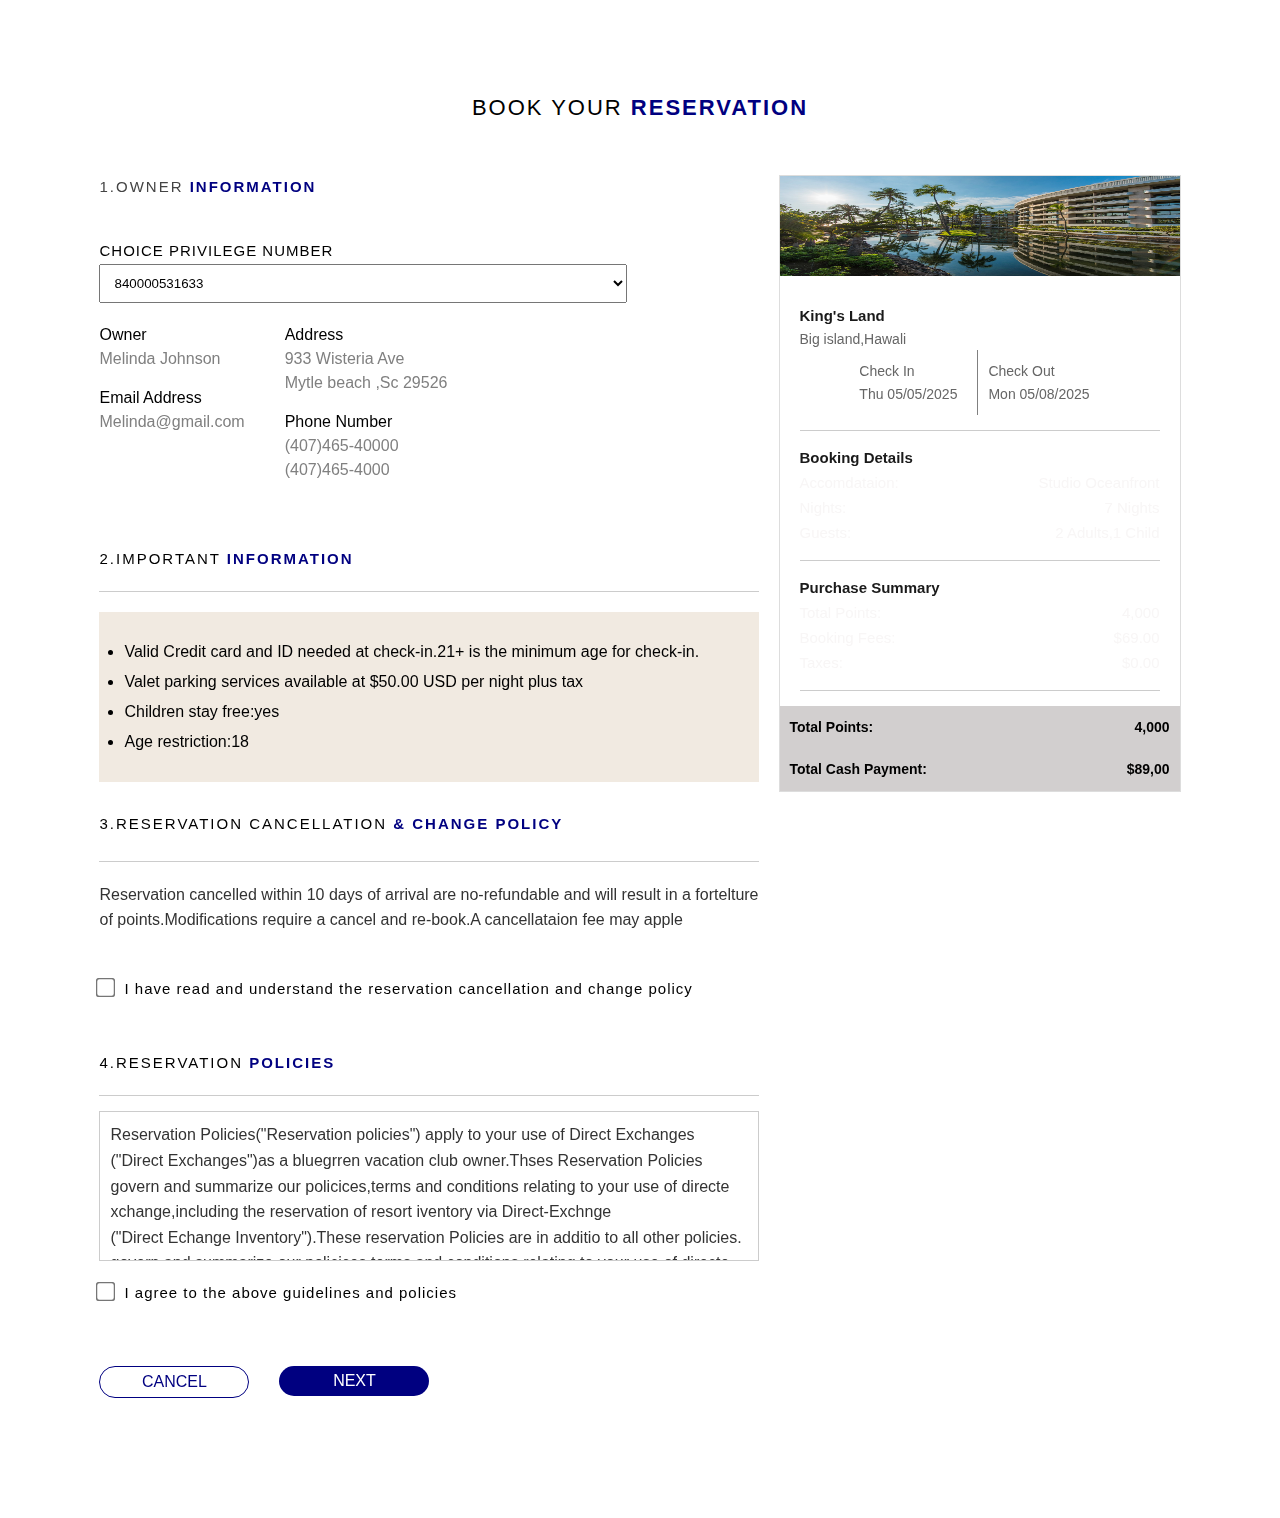
<file: index.html>
<!DOCTYPE html>
<html lang="en">
<head>
    <meta charset="UTF-8">
    <meta name="viewport" content="width=device-width, initial-scale=1.0">
    <title>Document</title>
    <link rel="stylesheet" href="style.css">
</head>
<body>
    <div class="container">
        <h2>BOOK YOUR <span>RESERVATION</span></h2>
        <div class="main">
            <div class="one">
                <section class="section">
                        <h4>1.OWNER <span>INFORMATION</span></h4>
                        <!-- <hr> -->
                        <label for="choice">CHOICE PRIVILEGE NUMBER</label><br>
                    <select id="select">
                         <option value="number">840000531633</option>
                    </select> 





        <div class="grid">
            <div>
                <p><strong>Owner</strong><br>Melinda Johnson</p>
                <p><strong>Email Address</strong><br>Melinda@gmail.com</p>
            </div>

            <div>
                <p><strong>Address</strong><br>933 Wisteria Ave<br>Mytle beach ,Sc 29526</p>
                <p><strong>Phone Number</strong><br>(407)465-40000<br>(407)465-4000</p>
            </div>

            </div>
        </section>





        <!-- important information -->
         <div class="important">
            <h4>2.IMPORTANT <span>INFORMATION</span></h4>
            <hr>
               <div class="unorder">
               <ul>
                <li>Valid Credit card and ID needed at check-in.21+ is the minimum age for check-in.</li>
                <li>Valet parking services available at $50.00 USD per night plus tax</li>
                <li>Children stay free:yes</li>
                <li>Age restriction:18</li>
               </ul>
               </div>
         </div>



                  <!-- reservation cancellation & change policy -->
        <div class="reservation">
            <h4>3.RESERVATION CANCELLATION <span>& CHANGE POLICY</span></h4>
            <hr>
            <div class="reserv">
            <p>Reservation cancelled within 10 days of arrival are no-refundable and will result in a fortelture<br>of points.Modifications require a cancel and re-book.A cancellataion fee may apple</p>
            </div>
            <label><input type="checkbox">I have read and understand the reservation cancellation and change policy</label>
        </div>



         <!-- reservation policies -->
           <div class="policies">
            <h4>4.RESERVATION  <span>POLICIES</span></h4>
            <hr>
            <div class="over">
             <p>Reservation Policies("Reservation policies") apply to your use of Direct Exchanges<br>("Direct Exchanges")as a bluegrren vacation club owner.Thses Reservation Policies<br>
            govern and summarize our policices,terms and conditions relating to your use of directe<br>xchange,including the reservation of resort iventory via Direct-Exchnge<br>("Direct Echange Inventory").These reservation Policies are in additio to all other policies.<br>
            govern and summarize our policices,terms and conditions relating to your use of directe<br>xchange,including the reservation of resort iventory via Direct-Exchnge<br>("Direct Echange Inventory").These reservation Policies are in additio to all other policies.</p>
            </div>
            <label><input type="checkbox">I agree to the above guidelines and policies</label>

            <div class="buttons">
                <div class="but1">
                    <button>CANCEL</button>
                </div>
                <div class="but2">
                   <button>NEXT</button>
                </div>
            </div>
            
            
            
           </div>
        </div>

        <!-- right section -->
            <div class="right">
                <div class="image">
                    <img src="building.jpg" alt="building" width="400px" height="100px">
                    <div class="all">
                    <h5>King's Land</h5>
                    <p>Big island,Hawali</p>

                    <div class="flex">
                        <div class="f">
                    <p>Check In<br><strong>Thu 05/05/2025</strong><p>
                        </div>
                        <div class="x">
                    <p>Check Out<br><strong>Mon 05/08/2025</strong></p>
                    </div>
                    </div>
                    <hr>
            
                
                   
                    
                    <div class="purchase">
                        <h5>Booking Details</h5>
                        <div class="price-list">
                            <ul>
                                <li><span>Accomdataion:</span><span>Studio Oceanfront</span></li>
                                <li><span>Nights:</span><span>7 Nights</span></li>
                                <li><span>Guests:</span><span>2 Adults,1 Child</span></li>
                                
                            </ul>
                            <hr>
                        </div>

                        <div class="purchase">
                            <h5>Purchase Summary</h5>
                            <ul class="price-list">
                            <li><span>Total Points:</span><span>4,000</span></li>
                            <li><span>Booking Fees:</span><span>$69.00</span></li>
                            <li><span>Taxes:</span><span>$0.00</span></li>
                            </ul>
                            <hr>
                        </div>
                       <!-- <div class="price">
                        <ul>
                            <li><span>Total Points:</span><span>4,000</span></li>
                            <li><span>Total Cash Payment:</span><span>$89,00</span></li>
                        </ul>
                       </div> -->
                     </div>
                    </div>
                 <div class="price">
                        <ul>
                            <li><span>Total Points:</span><span>4,000</span></li>
                            <li><span>Total Cash Payment:</span><span>$89,00</span></li>
                        </ul>
                       </div>
                </div>
            </div>













                


















































































            </div>
        </div>
    </div>
</body>
</html>
</file>
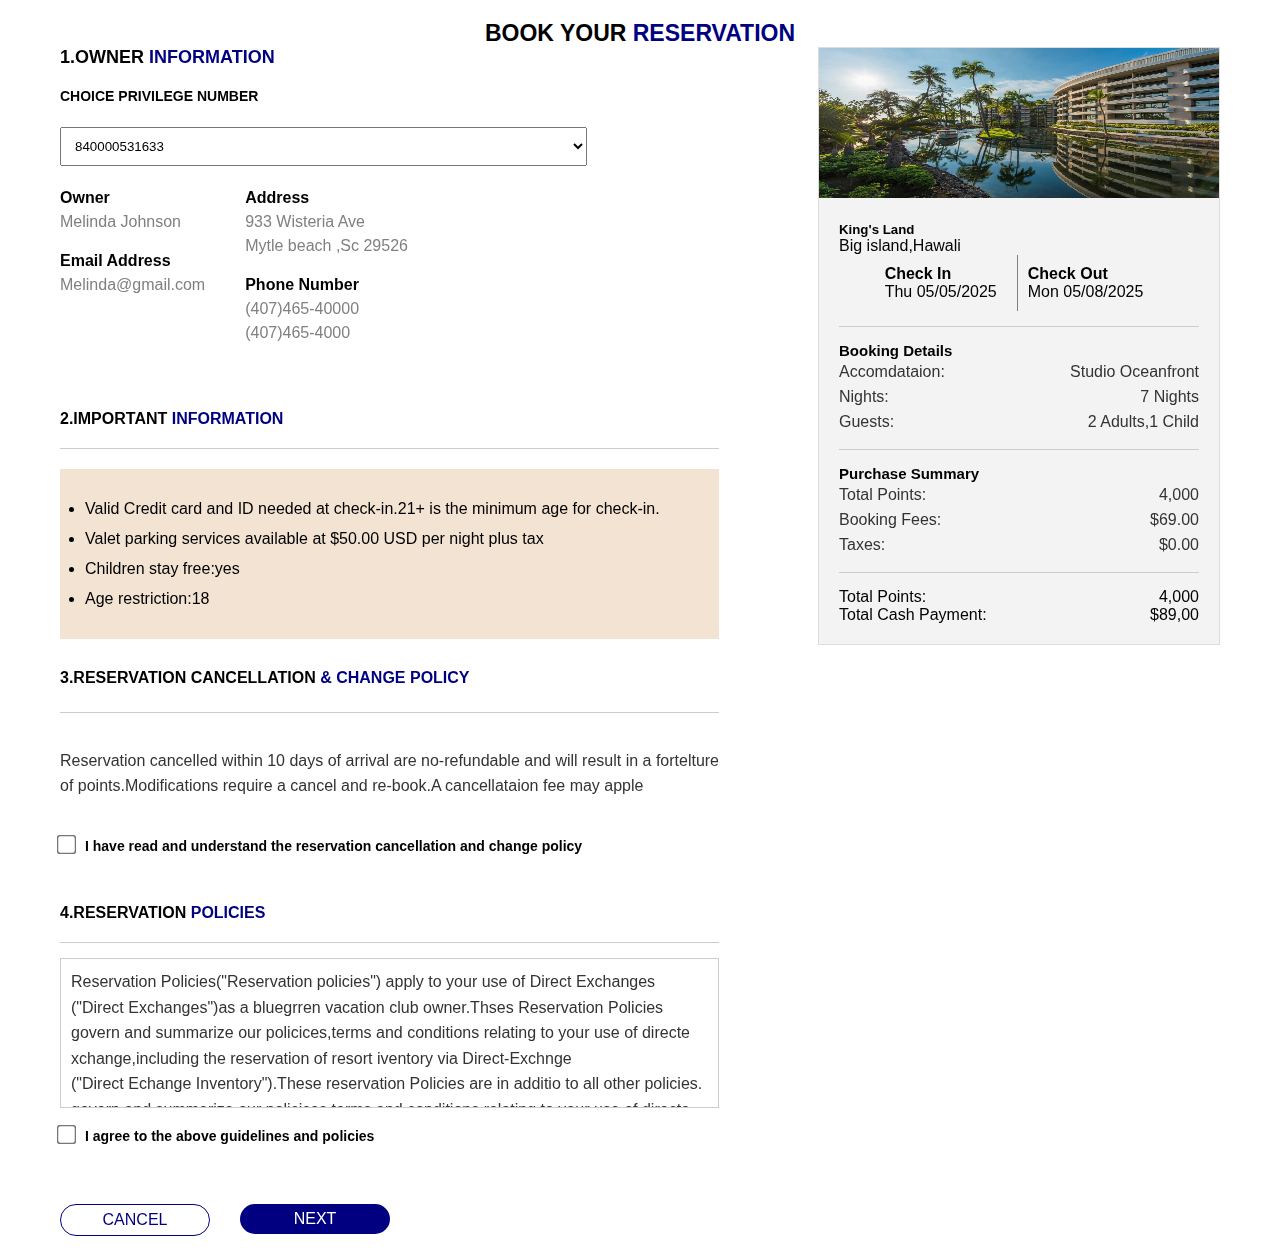
<file: reservation.html>
<!DOCTYPE html>
<html lang="en">
<head>
    <meta charset="UTF-8">
    <meta name="viewport" content="width=device-width, initial-scale=1.0">
    <title>Document</title>
    <link rel="stylesheet" href="reservation.css">
</head>
<body>
    <div class="container">
        <h3>BOOK YOUR <span>RESERVATION</span></h3>
        <div class="main">
            <div class="one">
                <section class="section">
                        <h4>1.OWNER <span>INFORMATION</span></h4>
                        <!-- <hr> -->
                        <label for="choice">CHOICE PRIVILEGE NUMBER</label><br>
                    <select id="select">
                         <option value="number">840000531633</option>
                    </select> 





        <div class="grid">
            <div>
                <p><strong>Owner</strong><br>Melinda Johnson</p>
                <p><strong>Email Address</strong><br>Melinda@gmail.com</p>
            </div>

            <div>
                <p><strong>Address</strong><br>933 Wisteria Ave<br>Mytle beach ,Sc 29526</p>
                <p><strong>Phone Number</strong><br>(407)465-40000<br>(407)465-4000</p>
            </div>

            </div>
        </section>





        <!-- important information -->
         <div class="important">
            <h4>2.IMPORTANT <span>INFORMATION</span></h4>
            <hr>
               <div class="unorder">
               <ul>
                <li>Valid Credit card and ID needed at check-in.21+ is the minimum age for check-in.</li>
                <li>Valet parking services available at $50.00 USD per night plus tax</li>
                <li>Children stay free:yes</li>
                <li>Age restriction:18</li>
               </ul>
               </div>
         </div>



                  <!-- reservation cancellation & change policy -->
        <div class="reservation">
            <h4>3.RESERVATION CANCELLATION <span>& CHANGE POLICY</span></h4>
            <hr>
            <div class="reserv">
            <p>Reservation cancelled within 10 days of arrival are no-refundable and will result in a fortelture<br>of points.Modifications require a cancel and re-book.A cancellataion fee may apple</p>
            </div>
            <label><input type="checkbox">I have read and understand the reservation cancellation and change policy</label>
        </div>



         <!-- reservation policies -->
           <div class="policies">
            <h4>4.RESERVATION  <span>POLICIES</span></h4>
            <hr>
            <div class="over">
             <p>Reservation Policies("Reservation policies") apply to your use of Direct Exchanges<br>("Direct Exchanges")as a bluegrren vacation club owner.Thses Reservation Policies<br>
            govern and summarize our policices,terms and conditions relating to your use of directe<br>xchange,including the reservation of resort iventory via Direct-Exchnge<br>("Direct Echange Inventory").These reservation Policies are in additio to all other policies.<br>
            govern and summarize our policices,terms and conditions relating to your use of directe<br>xchange,including the reservation of resort iventory via Direct-Exchnge<br>("Direct Echange Inventory").These reservation Policies are in additio to all other policies.</p>
            </div>
            <label><input type="checkbox">I agree to the above guidelines and policies</label>

            <div class="buttons">
                <div class="but1">
                    <button>CANCEL</button>
                </div>
                <div class="but2">
                   <button>NEXT</button>
                </div>
            </div>
            
            
            
           </div>
        </div>

        <!-- right section -->
            <div class="right">
                <div class="image">
                    <img src="building.jpg" alt="building" width="400px" height="150px">
                    <div class="all">
                    <h5>King's Land</h5>
                    <p>Big island,Hawali</p>

                    <div class="flex">
                        <div class="f">
                    <p><strong>Check In</strong><br>Thu 05/05/2025<p>
                        </div>
                        <div class="x">
                    <p><strong>Check Out</strong><br>Mon 05/08/2025</p>
                    </div>
                    </div>
                    <hr>
            
                
                   
                    
                    <div class="purchase">
                        <h5>Booking Details</h5>
                        <div class="price-list">
                            <ul>
                                <li><span>Accomdataion:</span><span>Studio Oceanfront</span></li>
                                <li><span>Nights:</span><span>7 Nights</span></li>
                                <li><span>Guests:</span><span>2 Adults,1 Child</span></li>
                                
                            </ul>
                            <hr>
                        </div>

                        <div class="purchase">
                            <h5>Purchase Summary</h5>
                            <ul class="price-list">
                            <li><span>Total Points:</span><span>4,000</span></li>
                            <li><span>Booking Fees:</span><span>$69.00</span></li>
                            <li><span>Taxes:</span><span>$0.00</span></li>
                            </ul>
                            <hr>
                        </div>
                       <div class="price">
                        <ul>
                            <li><span>Total Points:</span><span>4,000</span></li>
                            <li><span>Total Cash Payment:</span><span>$89,00</span></li>
                        </ul>
                       </div>
                     </div>
                    </div>

                </div>
            </div>













                


















































































            </div>
        </div>
    </div>
</body>
</html>
</file>
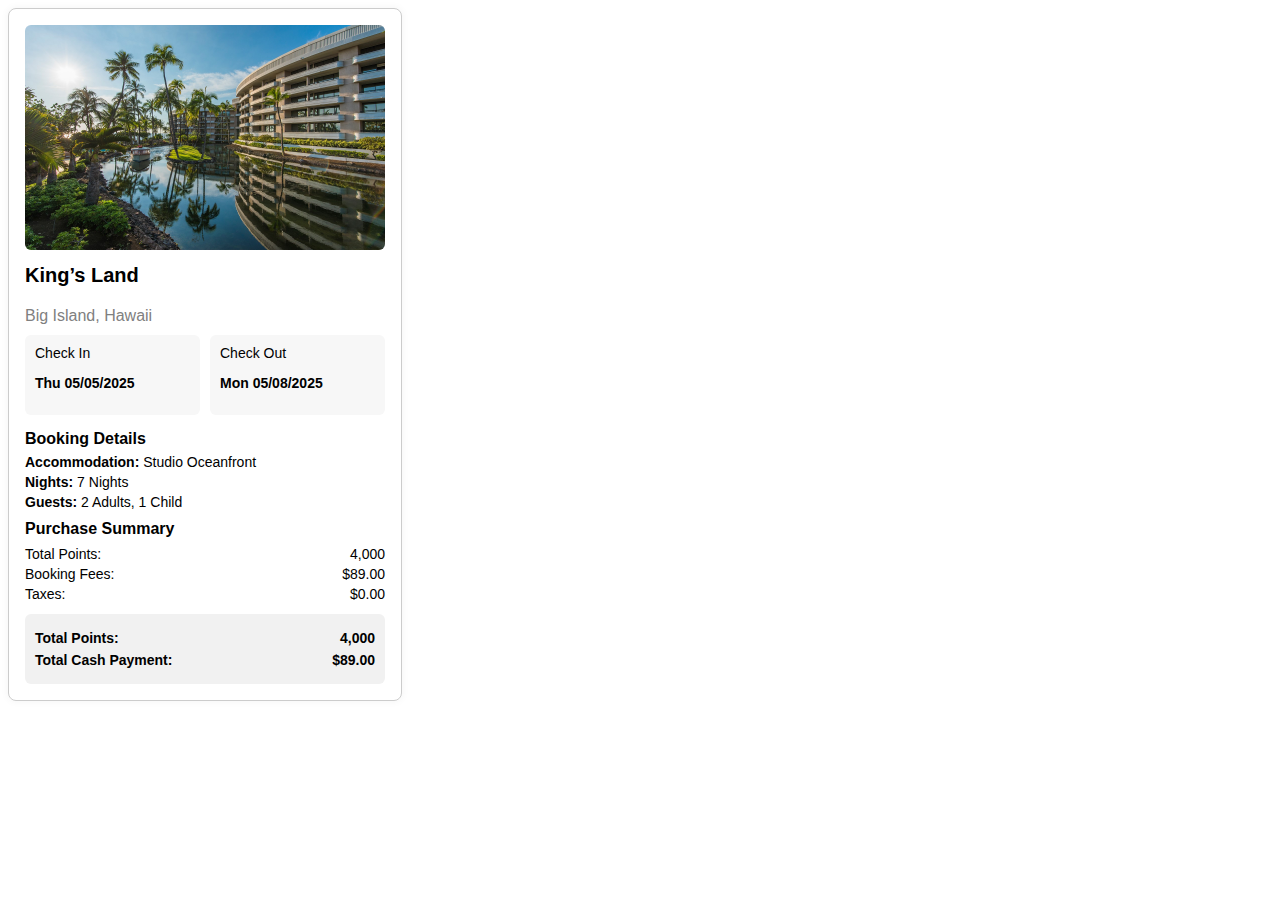
<file: two.html>
<!DOCTYPE html>
<html lang="en">
<head>
    <meta charset="UTF-8">
    <meta name="viewport" content="width=device-width, initial-scale=1.0">
    <title>Document</title>
    <link rel="stylesheet" href="two.css">
</head>
<body>
    <div class="card">
  <img src="building.jpg" alt="Hotel Image">

  <h3>King’s Land</h3>
  <p class="location">Big Island, Hawaii</p>

  <div class="check-row">
    <div class="check">
      <label>Check In</label>
      <p><strong>Thu 05/05/2025</strong></p>
    </div>
    <div class="check">
      <label>Check Out</label>
      <p><strong>Mon 05/08/2025</strong></p>
    </div>
  </div>

  <h4>Booking Details</h4>
  <div class="details">
    <p><strong>Accommodation:</strong> Studio Oceanfront</p>
    <p><strong>Nights:</strong> 7 Nights</p>
    <p><strong>Guests:</strong> 2 Adults, 1 Child</p>
  </div>

  <h4>Purchase Summary</h4>
  <ul class="summary">
    <li><span>Total Points:</span><span>4,000</span></li>
    <li><span>Booking Fees:</span><span>$89.00</span></li>
    <li><span>Taxes:</span><span>$0.00</span></li>
  </ul>

  <div class="total">
    <p><strong>Total Points:</strong> <span>4,000</span></p>
    <p><strong>Total Cash Payment:</strong> <span>$89.00</span></p>
  </div>
</div>

</body>
</html>
</file>
<file: style.css>
*{
    padding:0;
    margin:0;
    /* font-family:', Tahoma, Geneva, Verdana, sans-serif'; */
    font-family:'Roboto', sans-serif ;
    box-sizing: border-box;
}
body{
    display:flex;
    justify-content: center;
    line-height:1.6;
    /* background-color: #fff; */
    padding:40px 0;
    font-size:16px;
     font-weight: 300;
  /* color: #444; */

}
 .container{
    max-width: 1200px;
    /* width:100px; */
    margin:10px auto;
    padding:40px 20px;
    border-radius:10px;
    
}
 
h2{
    text-align:center;
    font-size:22px;
    margin-bottom:20px;
    font-weight: 300;
    letter-spacing: 2px;
}
h2 span,h4 span{
    color:navy;
    font-weight:bold;
}
.main{
    display:flex;
    flex-wrap:wrap;
    gap:20px;
    padding:30px 10px;
 }
.section{
    margin-bottom: 50px;
  }
.section h4{
    margin-bottom:20px;
    /* letter-spacing:0cqb; */
    font-family:Arial, Helvetica;
    font-size:15px;
    font-weight:300;
    letter-spacing: 2px;
    text-transform: uppercase;
    color:#444;
    
    
}
label{
    display:inline-block;
    margin-right:60px;
    font-weight:bold;
    font-size:15px;
    letter-spacing: 1px;
    font-size:15px;
    font-weight:300;
}

select{
    width:80%;
    padding:10px;
    margin-bottom:20px;
}
.grid{
    display:flex;
    flex-wrap: wrap;
    gap:40px;
}

 .grid p{
    color:gray;
    margin-bottom:15px;
    line-height:1.5;
 }
 .grid strong{
    color:black;
 }
 .unorder{
    background-color:#f1eae1;
    padding:25px;
    line-height:30px;
    margin-top:20px;
 }
.important h4{
    margin-bottom:20px;
    letter-spacing:2px;
    font-size:15px;
    font-weight:300;

    
}
.reservation p{
  font-style: normal;
  line-height:20px;
  margin-bottom:20px;
  
}
.reservation h4{
    margin-top:20px;
    padding:10px 0px;
    letter-spacing:2px;
    font-size:15px;
    font-weight:300;

}
input[type="checkbox"] {
  transform: scale(1.5);  
  margin-right:12px;
  
}
.reserv p{
    padding:5px 0px;
    line-height: 25px;
    color:#333;
}
.policies{
    margin-top:50px;
}
.policies h4{
    margin-bottom:20px;
    letter-spacing:2px;
    font-size:15px;
    font-weight:300;

}
.over{
    height:150px;
    overflow-y: scroll;
    text-align:justify;
    padding:10px;
    background: #fff;
    border:1px solid #ccc;
    line-height:1.6;
     color: #333;

}
label{
    margin-top:20px;
}
.buttons{
    display:flex;
    flex-wrap: wrap;
    gap:30px;
    margin-top:60px;
    
}
.buttons button{
    width:150px;
    padding:6px 0px;
    font-size:16px;
    border-radius:16px;
    cursor:pointer;
    border:none;
}
.but1 button{
    color:navy;
    background-color:#fff;
    border:1px solid navy;
}
.but1 button:hover{
    background-color: navy;
    color:#fff;
}
.but2 button{
    background-color: navy;
    color:#fff;
}
.but2 button:hover{
     color:navy;
    background-color:#fff;
    border:1px solid navy; 
}
.image {
  background: #fff;
  border: 1px solid #ddd;
}
.total{
    font-weight: bold;
    padding:8px 0;

}
.main{
    display:flex;
    justify-content: space-between;
} 

.flex{
    display:flex;
    justify-content: center;
    align-items:center;
    gap:20px;
   
}
.x{
  border-left: 1px solid gray;
  padding:10px;
}
.all{
    padding:20px 20px 0 20px;;;
}
.price-list{
    list-style:none;
    padding:0;
    margin:0;
}
.price-list li{
    display:flex;
    justify-content: space-between;
    line-height:25px;
    color: #f8f6f6;
    font-size:15px;
    
}
hr {
  margin:15px 0px;
  width: 100%;
  border: none;
  border-top: 1px solid #ccc;
}
.price{
   list-style:none;
    padding:0px;
    margin:0; 
   
}
.price li{
    display:flex;
    justify-content: space-between;
    font-size:14px;
    font-weight:bold;
    color:black;
    background-color: rgb(210, 207, 207);
    padding:10px;
}
.purchase h5{
    font-size:10px;
    color:black;
}
.all p{
    font-size:14px;
    color:#666;
}
.all h5{
    font-size: 15px;
    font-weight:bold;
    color:#1A1A1A;
}
.flex p{
 font-size:14px;
 font-weight:medium;
 color:#666;
}

 @media (max-width: 768px) {
      .main {
        flex-direction: column;
      }
      .grid {
        flex-direction: column;
      }
      .flex {
        flex-direction: column;
      }
      .buttons {
        flex-direction: column;
        align-items: flex-start;
      }
      .right img {
        width: 100%;
        height: auto;
      }
      .right .all {
        padding: 10px;
      }
      .price-list li,
      .price li {
        flex-direction: column;
        align-items: flex-start;
        gap: 5px;
      }
      .price-list li span,
      .price li span {
        display: inline-block;
        min-width: auto;
      }
    }
</file>
<file: reservation.css>
*{
    padding:0;
    margin:0;
    font-family: Arial, Helvetica, sans-serif;
    box-sizing: border-box;
}
.container{
    max-width:1200px;
    margin:auto;
    padding:20px;
    background: white;
}
h3{
    text-align:center;
    font-size:23px;
}
h3 span,h4 span{
    color:navy;
    font-weight:bold;
}
.main{
    display:flex;
    flex-wrap:wrap;
    gap:20px;
 }
.section{
    margin-bottom: 50px;
  }
.section h4{
    font-size:18px;
    margin-bottom:10px;
    
}
label{
    display:block;
    margin:10px 0 5px;
    font-weight:bold;
    font-size:14px;
}
select{
    width:80%;
    padding:10px;
    margin-bottom:20px;
}
/* .grid{
    display:grid;
    grid-template-columns: 1fr 1fr;
    gap:20px;
   
    
 }  */
.grid{
    display:flex;
    flex-wrap: wrap;
    gap:40px;
}

 .grid p{
    color:gray;
    margin-bottom:15px;
    line-height:1.5;
 }
 .grid strong{
    color:black;
 }
 .unorder{
    background-color:#f2e3d2;
    padding:25px;
    line-height:30px;
    margin-top:20px;
 }
.important h4{
    margin-bottom:20px;
    
}
.reservation p{
  font-style: normal;
  line-height:20px;
  margin-bottom:20px;
  
}
.reservation h4{
    margin-top:20px;
    padding:10px 0px;
}
input[type="checkbox"] {
  transform: scale(1.5);  
  margin-right:12px;
  
}
.reserv p{
    padding:20px 0px;
    line-height: 25px;
    color:#333;
}
.policies{
    margin-top:50px;
}
.policies h4{
    margin-bottom:20px;
}
.over{
    height:150px;
    overflow-y: scroll;
    text-align:justify;
    padding:10px;
    background: #fff;
    border:1px solid #ccc;
    line-height:1.6;
     color: #333;

}
label{
    margin-top:20px;
}
.buttons{
    display:flex;
    flex-wrap: wrap;
    gap:30px;
    margin-top:60px;
    /* padding:20px; */
}
.buttons button{
    width:150px;
    padding:6px 0px;
    font-size:16px;
    /* font-weight:bold; */
    border-radius:16px;
    cursor:pointer;
    border:none;
}
.but1 button{
    color:navy;
    background-color:#fff;
    border:1px solid navy;
}
.but1 button:hover{
    background-color: navy;
    color:#fff;
}
.but2 button{
    background-color: navy;
    color:#fff;
}
.but2 button:hover{
     color:navy;
    background-color:#fff;
    border:1px solid navy; 
}
.image {
  background: #f3f3f3;
  /* padding: 10px; */
  border: 1px solid #ddd;
}
.total{
    font-weight: bold;
    /* background-color: gray; */
    padding:8px 0;

}
.main{
    display:flex;
    justify-content: space-between;
}
/* .right{
    /* flex:1; */
    /* max-width:400px; */
/* } */ 

.flex{
    display:flex;
    /* flex-wrap: wrap; */
    justify-content: center;
    align-items:center;
    gap:20px;
   
}
.x{
  border-left: 1px solid gray;
  padding:10px;
}
.all{
    padding:20px;
}
.price-list{
    list-style:none;
    padding:0;
    margin:0;
}
.price-list li{
    display:flex;
    justify-content: space-between;
    line-height:25px;
    color: #333;
    
}
hr {
  margin:15px 0px;
  width: 100%;
  border: none;
  border-top: 1px solid #ccc;
}
.price{
   list-style:none;
    padding:0;
    margin:0; 
    /* background-color: gray; */
}
.price li{
    display:flex;
    justify-content: space-between;
}
.purchase h5{
    font-size:15px;
}
 @media (max-width: 768px) {
      .main {
        flex-direction: column;
      }
      .grid {
        flex-direction: column;
      }
      .flex {
        flex-direction: column;
      }
      .buttons {
        flex-direction: column;
        align-items: flex-start;
      }
      .right img {
        width: 100%;
        height: auto;
      }
      .right .all {
        padding: 10px;
      }
      .price-list li,
      .price li {
        flex-direction: column;
        align-items: flex-start;
        gap: 5px;
      }
      .price-list li span,
      .price li span {
        display: inline-block;
        min-width: auto;
      }
    }
</file>
<file: two.css>
.card {
  max-width: 360px;
  background: white;
  border: 1px solid #ccc;
  padding: 16px;
  font-family: Arial, sans-serif;
  border-radius: 8px;
  box-shadow: 0 0 8px rgba(0,0,0,0.05);
}

.card img {
  width: 100%;
  height: auto;
  border-radius: 6px;
}

.card h3 {
  margin-top: 10px;
  font-size: 20px;
}

.card .location {
  color: gray;
  margin-bottom: 10px;
}

.check-row {
  display: flex;
  justify-content: space-between;
  gap: 10px;
  margin-bottom: 15px;
}

.check {
  flex: 1;
  background: #f7f7f7;
  padding: 10px;
  border-radius: 6px;
  font-size: 14px;
}

.card h4 {
  font-size: 16px;
  margin: 10px 0 6px;
}

.details p {
  font-size: 14px;
  margin: 4px 0;
}

.summary {
  list-style: none;
  padding: 0;
  margin: 8px 0 12px;
}

.summary li {
  display: flex;
  justify-content: space-between;
  font-size: 14px;
  margin: 4px 0;
}

.total {
  background: #f1f1f1;
  padding: 10px;
  border-radius: 6px;
  font-size: 14px;
}

.total p {
  display: flex;
  justify-content: space-between;
  margin: 6px 0;
  font-weight: bold;
}
</file>
